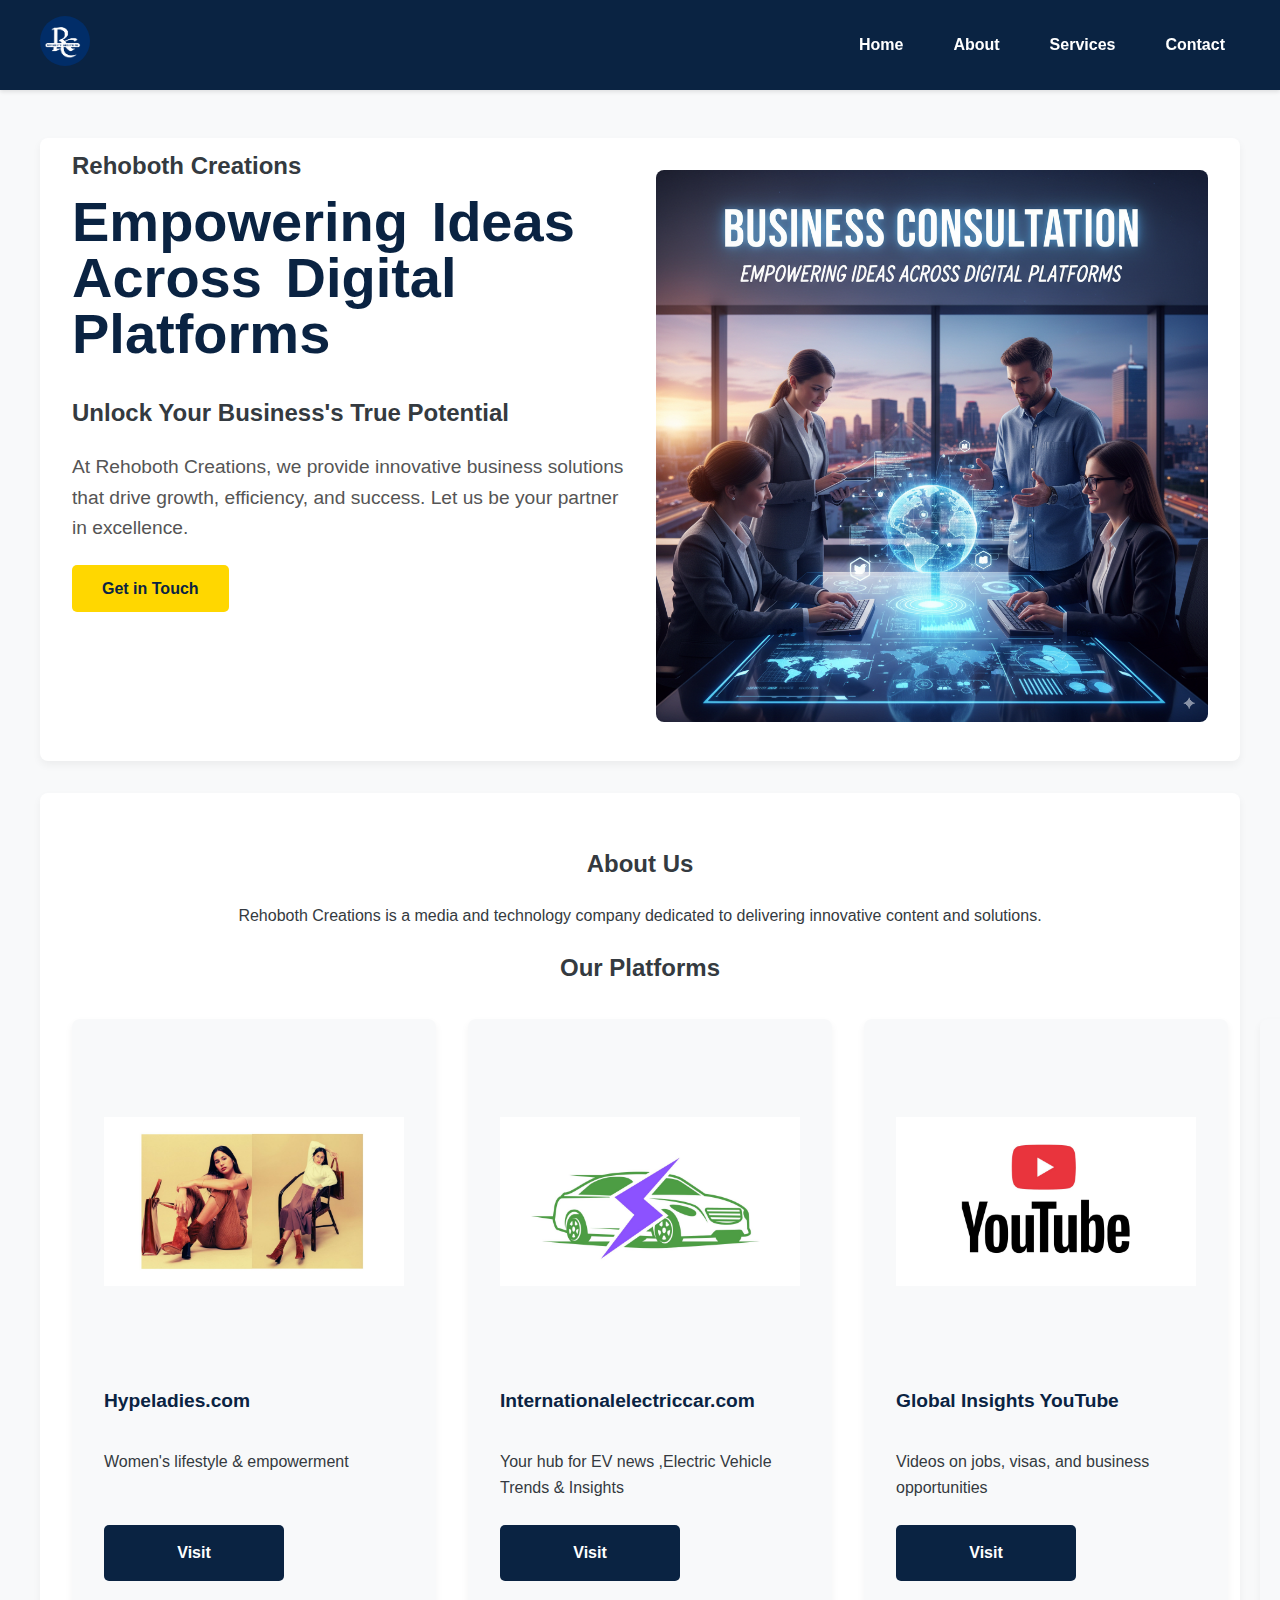
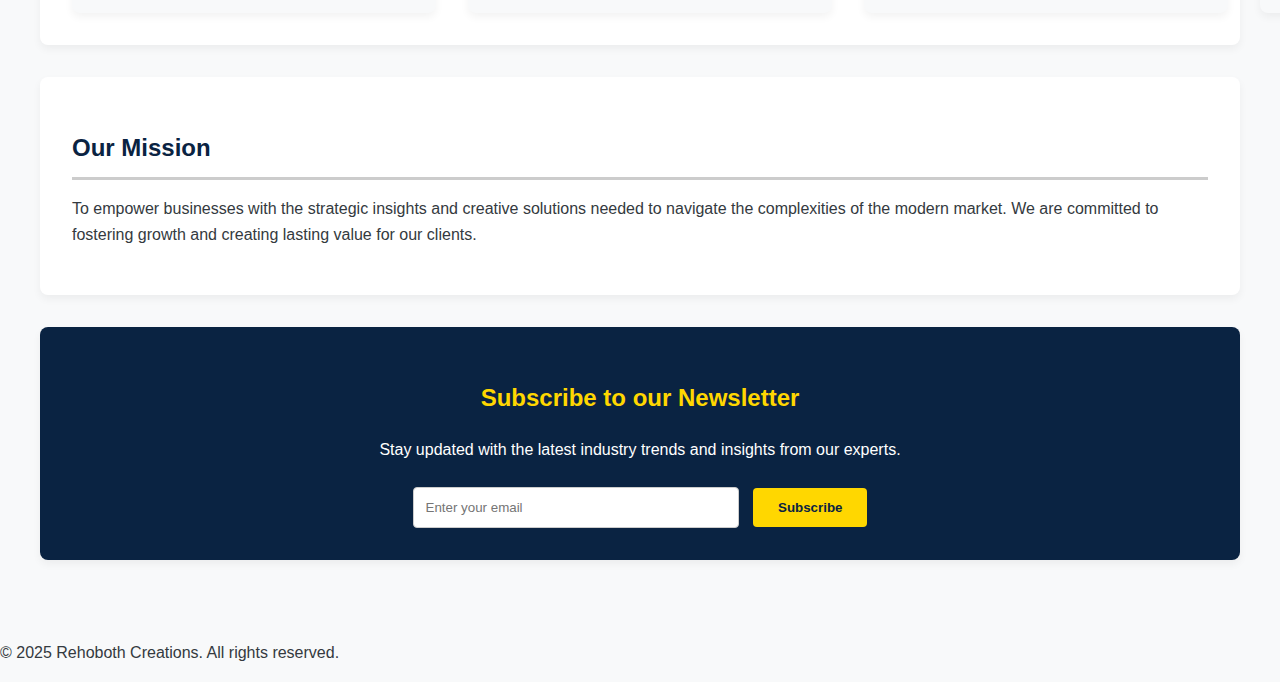
<file: index.html>
<!DOCTYPE html>
<html lang="en">
<head>
    <meta charset="UTF-8">
    <meta name="viewport" content="width=device-width, initial-scale=1.0">
    <title>Rehoboth Creations</title>
    <link rel="stylesheet" href="style.css" />
    <script src="script.js" defer></script>
</head>
<body>
    <header>
        <nav>
            <a href="index.html" class="logo">
                <img src="rehoboth creations.png" alt="Rehoboth Creations Logo">
            </a>
            <div class="menu-toggle">
                <span></span>
                <span></span>
                <span></span>
            </div>
            <ul>
                <li><a href="index.html">Home</a></li>
                <li><a href="about.html">About</a></li>
                <li class="dropdown">
                    <a href="services.html">Services</a>
                    <ul class="dropdown-menu">
                        <li><a href="business-consultant.html">Business Consultant</a></li>
                    </ul>
                </li>
                <li><a href="contact.html">Contact</a></li>
            </ul>
        </nav>
    </header>
    <main>
        <section id="hero">
            <div class="hero-content">
                <h2 style="margin-top: -1rem; margin-bottom: 1rem;">Rehoboth Creations</h2>
                <h1>Empowering Ideas Across Digital Platforms</h1>
                <h2 style="margin-top: 2rem;">Unlock Your Business's True Potential</h2>
                <p>At Rehoboth Creations, we provide innovative business solutions that drive growth, efficiency, and success. Let us be your partner in excellence.</p>
                <a href="contact.html" class="cta-button">Get in Touch</a>
            </div>
            <div class="hero-image">
                <img src="business consultation.png" alt="Business meeting and planning">
            </div>
        </section>

        <section id="about-platforms">
            <h2>About Us</h2>
            <p>Rehoboth Creations is a media and technology company dedicated to delivering innovative content and solutions.</p>
            
            <h2 id="platforms">Our Platforms</h2>
            <div class="platforms-grid">
                <div class="platform-card">
                <img src="fashion.jpg" alt="Fashion">
                <h3>Hypeladies.com</h3>
                <p class="platform-card-description">Women's lifestyle & empowerment </p>
                <a href="https://Hypeladies.com" class="cta-button cta-button-alt" style="width: 120px; text-align: center;">Visit</a>
                </div>
                <div class="platform-card">
                <img src="electric car.jpg" alt="Electric Car">
                <h3>Internationalelectriccar.com</h3>
                <p class="platform-card-description">Your hub for EV news ,Electric Vehicle Trends & Insights</p>
                <a href="https://Internationalelectriccar.com" class="cta-button cta-button-alt" style="width: 120px; text-align: center;">Visit</a>
                </div>
                <div class="platform-card">
                <img src="social media (1).jpg" alt="Social Media">
                <h3>Global Insights YouTube</h3>
                <p class="platform-card-description">Videos on jobs, visas, and business opportunities</p>
                <a href="https://www.youtube.com/@globalinsightstamil" class="cta-button cta-button-alt" style="width: 120px; text-align: center;">Visit</a>
                </div>
                <div class="platform-card">
                <img src="social media.jpg" alt="Social Media Pages">
                <h3>Social Media Pages</h3>
                <p class="platform-card-description">Join us on Social Media for daily updates</p>
                <a href="#" class="cta-button cta-button-alt" style="width: 120px; text-align: center;">Visit</a>
                </div>
            </div>
        </section>

        <section id="mission">
            <h2>Our Mission</h2>
            <p>To empower businesses with the strategic insights and creative solutions needed to navigate the complexities of the modern market. We are committed to fostering growth and creating lasting value for our clients.</p>
        </section>

        <section id="subscribe">
            <h2>Subscribe to our Newsletter</h2>
            <p>Stay updated with the latest industry trends and insights from our experts.</p>
            <form action="subscribe.php" method="post">
                <input type="email" name="email" placeholder="Enter your email" required>
                <button type="submit">Subscribe</button>
            </form>
        </section>
    </main>
    <footer>
        <p>&copy; 2025 Rehoboth Creations. All rights reserved.</p>
    </footer>
</body>
</html>
</file>
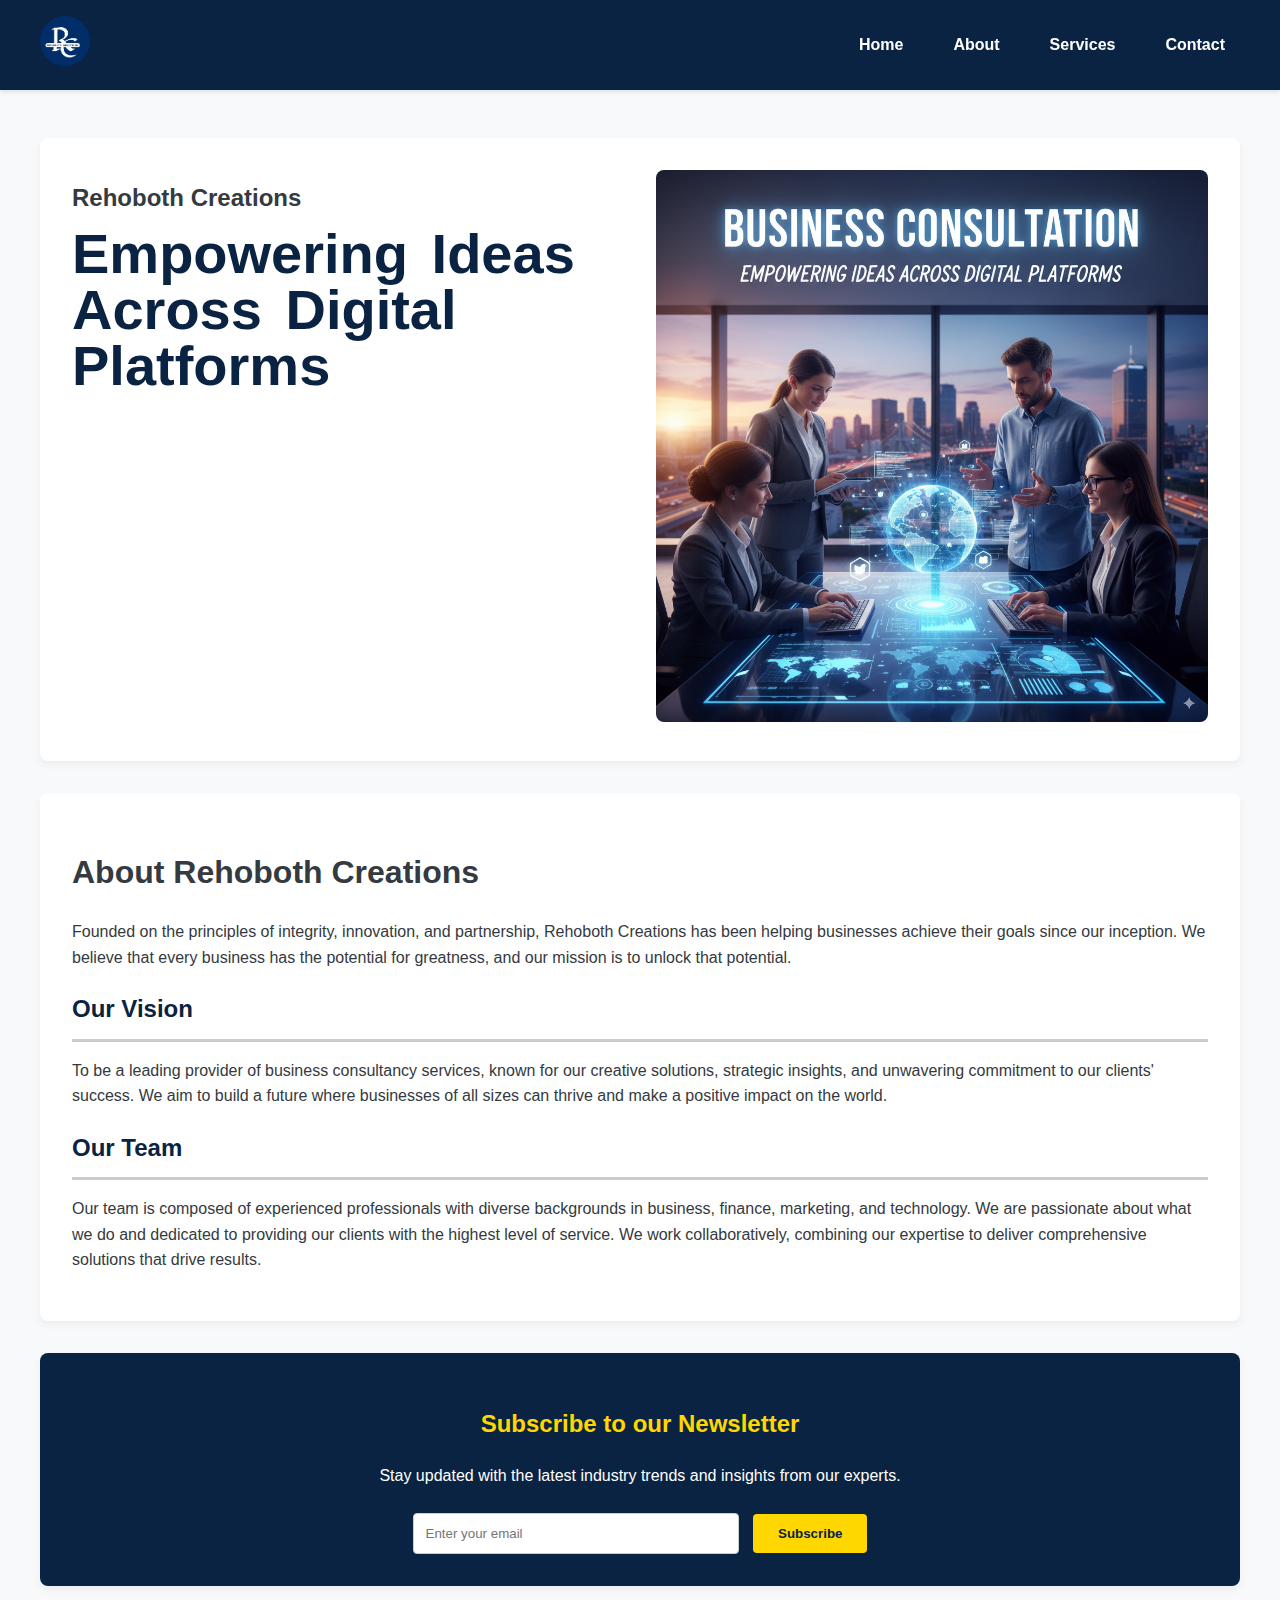
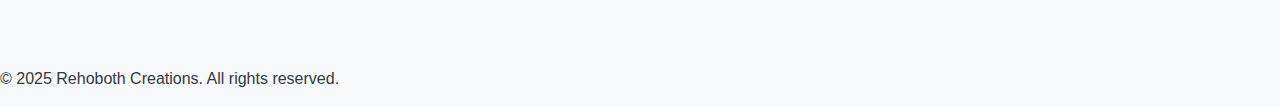
<file: about.html>
<!DOCTYPE html>
<html lang="en">
<head>
    <meta charset="UTF-8">
    <meta name="viewport" content="width=device-width, initial-scale=1.0">
    <title>About Us - Rehoboth Creations</title>
    <link rel="stylesheet" href="style.css" />
    <script src="script.js" defer></script>
</head>
<body>
    <header>
        <nav>
            <a href="index.html" class="logo">
                <img src="rehoboth creations.png" alt="Rehoboth Creations Logo">
            </a>
            <div class="menu-toggle">
                <span></span>
                <span></span>
                <span></span>
            </div>
            <ul>
                <li><a href="index.html">Home</a></li>
                <li><a href="about.html">About</a></li>
                <li class="dropdown">
                    <a href="services.html">Services</a>
                    <ul class="dropdown-menu">
                        <li><a href="business-consultant.html">Business Consultant</a></li>
                    </ul>
                </li>
                <li><a href="contact.html">Contact</a></li>
            </ul>
        </nav>
    </header>
    <main>
        <section id="hero">
            <div class="hero-content">
                <h2 style="margin-top: 1rem; margin-bottom: 1rem;">Rehoboth Creations</h2>
                <h1>Empowering Ideas Across Digital Platforms</h1>                
            </div>
            <div class="hero-image">
                <img src="business consultation.png" alt="Business meeting and planning">
            </div>
        </section>
        <section id="about-us">
            <div class="about-content">
                <h1>About Rehoboth Creations</h1>
                <p>Founded on the principles of integrity, innovation, and partnership, Rehoboth Creations has been helping businesses achieve their goals since our inception. We believe that every business has the potential for greatness, and our mission is to unlock that potential.</p>
                
                <h2>Our Vision</h2>
                <p>To be a leading provider of business consultancy services, known for our creative solutions, strategic insights, and unwavering commitment to our clients' success. We aim to build a future where businesses of all sizes can thrive and make a positive impact on the world.</p>

                <h2>Our Team</h2>
                <p>Our team is composed of experienced professionals with diverse backgrounds in business, finance, marketing, and technology. We are passionate about what we do and dedicated to providing our clients with the highest level of service. We work collaboratively, combining our expertise to deliver comprehensive solutions that drive results.</p>
            </div>
        </section>
    <section id="subscribe">
            <h2>Subscribe to our Newsletter</h2>
            <p>Stay updated with the latest industry trends and insights from our experts.</p>
            <form action="subscribe.php" method="post">
                <input type="email" name="email" placeholder="Enter your email" required>
                <button type="submit">Subscribe</button>
            </form>
        </section>
    </main>
    <footer>
        <p>&copy; 2025 Rehoboth Creations. All rights reserved.</p>
    </footer>
</body>
</html>
</file>
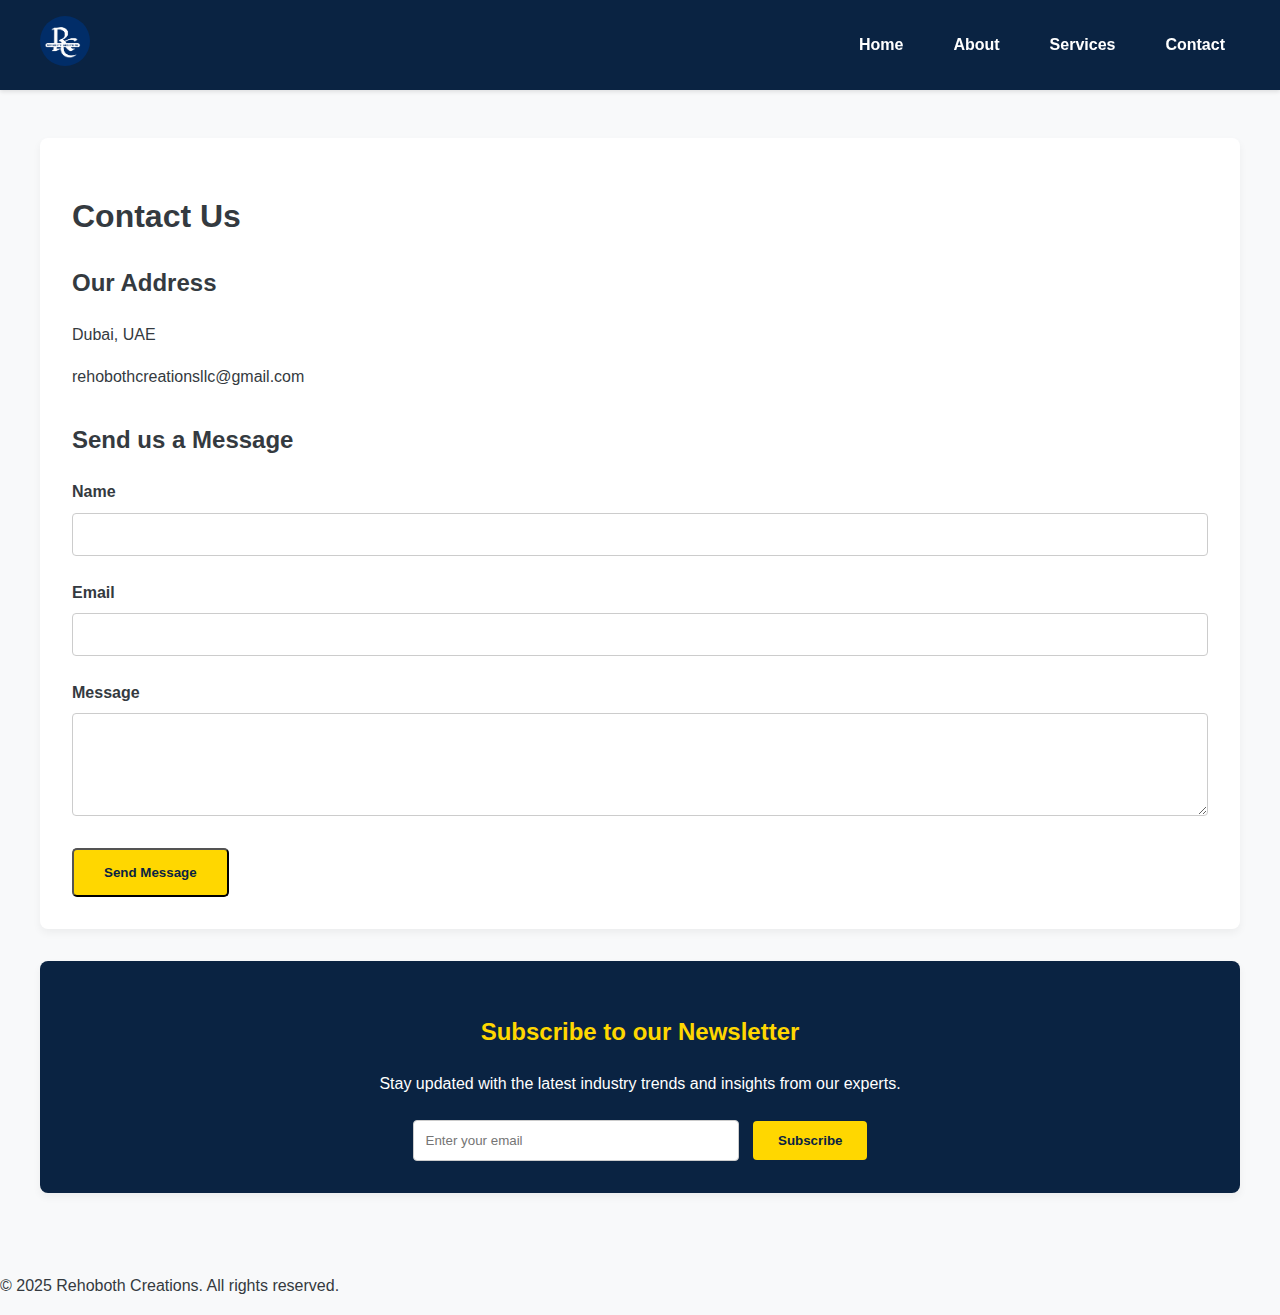
<file: contact.html>
<!DOCTYPE html>
<html lang="en">
<head>
    <meta charset="UTF-8">
    <meta name="viewport" content="width=device-width, initial-scale=1.0">
    <title>Contact Us - Rehoboth Creations</title>
    <link rel="stylesheet" href="style.css" />
    <script src="script.js" defer></script>
</head>
<body>
    <header>
        <nav>
            <a href="index.html" class="logo">
                <img src="rehoboth creations.png" alt="Rehoboth Creations Logo">
            </a>
            <div class="menu-toggle">
                <span></span>
                <span></span>
                <span></span>
            </div>
            <ul>
                <li><a href="index.html">Home</a></li>
                <li><a href="about.html">About</a></li>
                <li class="dropdown">
                    <a href="services.html">Services</a>
                    <ul class="dropdown-menu">
                        <li><a href="business-consultant.html">Business Consultant</a></li>
                    </ul>
                </li>
                <li><a href="contact.html">Contact</a></li>
            </ul>
        </nav>
    </header>
    <main>
        <section id="contact-details">
            <h1>Contact Us</h1>
            <div class="contact-info">
                <h2>Our Address</h2>
                <p>Dubai, UAE</p>
                <p>rehobothcreationsllc@gmail.com</p>
                
            </div>
            <div class="contact-form">
                <h2>Send us a Message</h2>
                <form action="contact.php" method="post">
                    <div class="form-group">
                        <label for="name">Name</label>
                        <input type="text" id="name" name="name" required>
                    </div>
                    <div class="form-group">
                        <label for="email">Email</label>
                        <input type="email" id="email" name="email" required>
                    </div>
                    <div class="form-group">
                        <label for="message">Message</label>
                        <textarea id="message" name="message" rows="5" required></textarea>
                    </div>
                    <button type="submit" class="cta-button">Send Message</button>
                </form>
            </div>
        </section>
    <section id="subscribe">
            <h2>Subscribe to our Newsletter</h2>
            <p>Stay updated with the latest industry trends and insights from our experts.</p>
            <form action="subscribe.php" method="post">
                <input type="email" name="email" placeholder="Enter your email" required>
                <button type="submit">Subscribe</button>
            </form>
        </section>
    </main>
    <footer>
        <p>&copy; 2025 Rehoboth Creations. All rights reserved.</p>
    </footer>
</body>
</html>
</file>
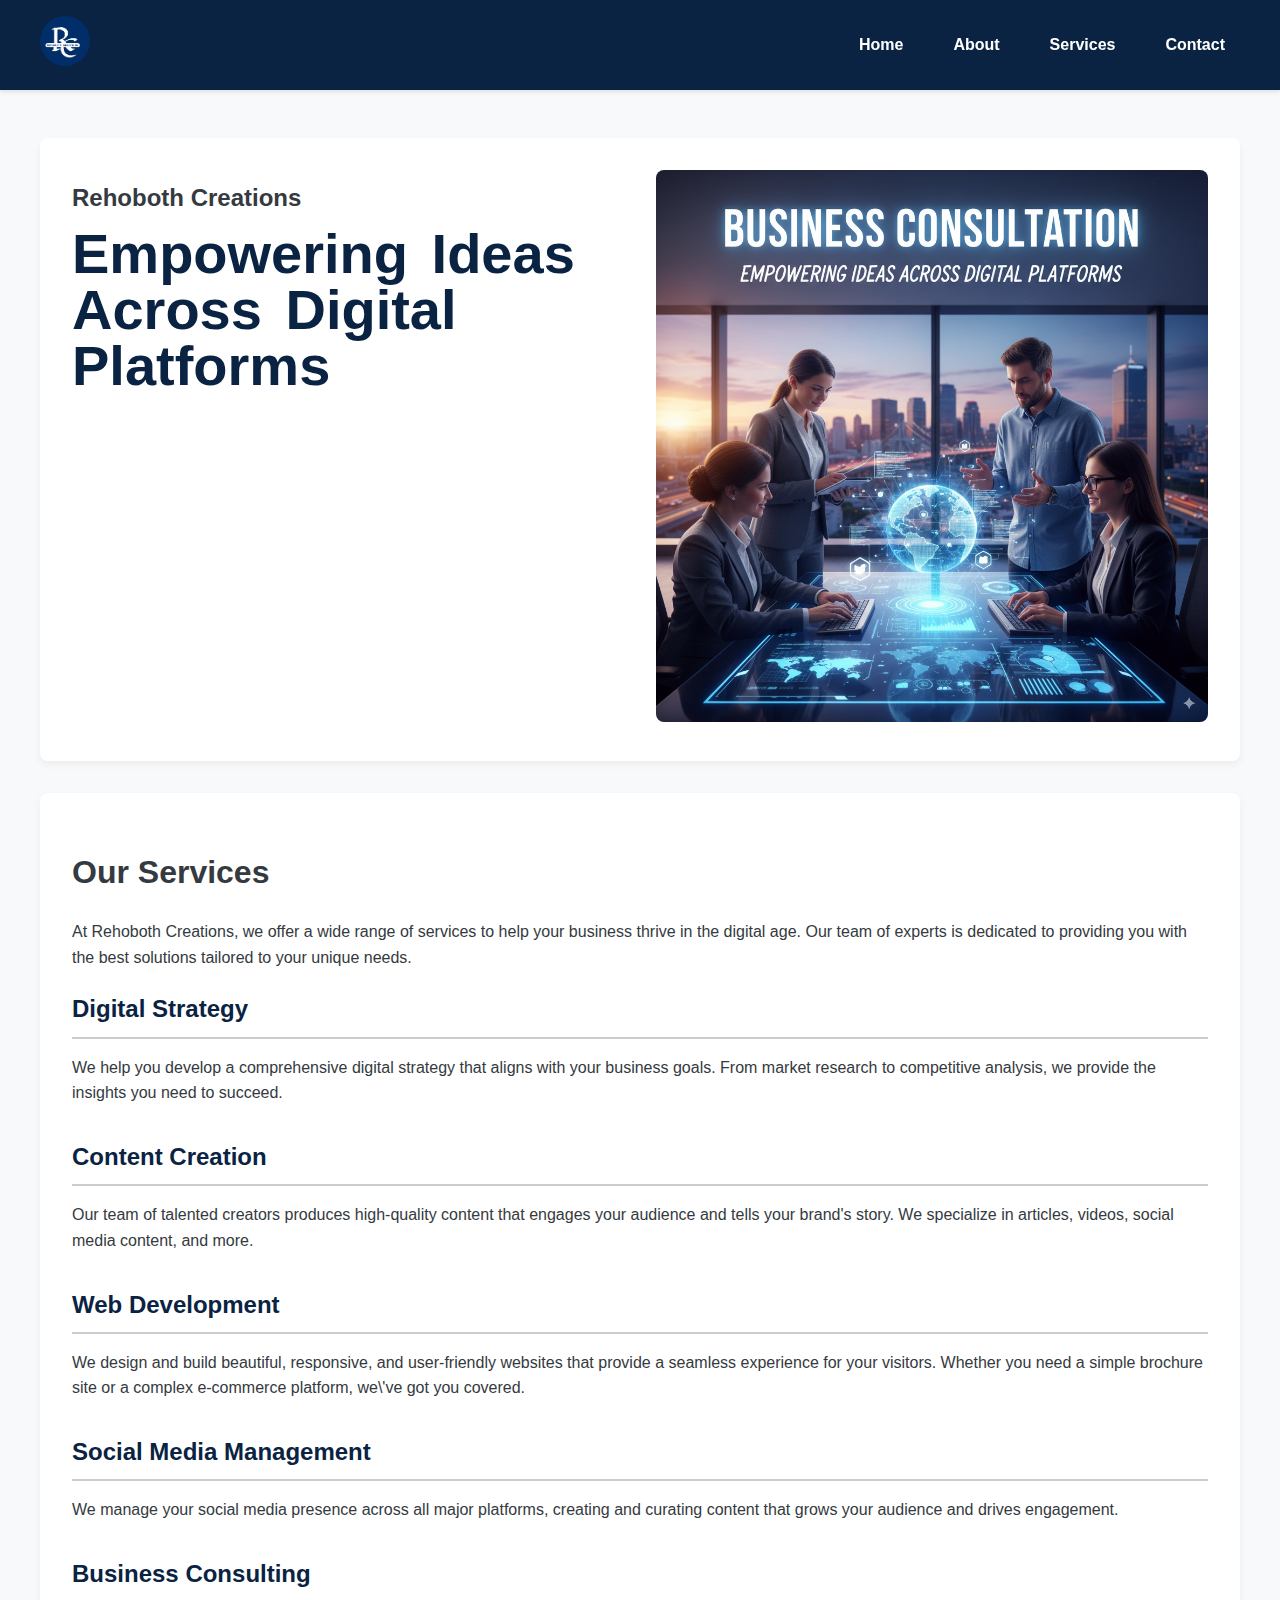
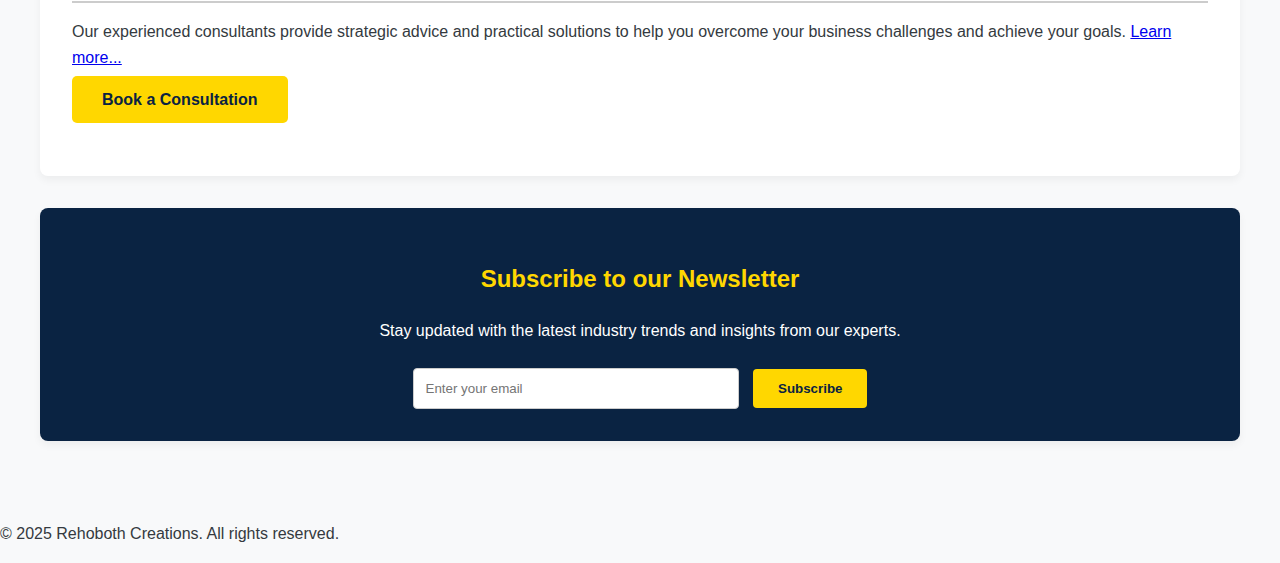
<file: services.html>
<!DOCTYPE html>
<html lang="en">
<head>
    <meta charset="UTF-8">
    <meta name="viewport" content="width=device-width, initial-scale=1.0">
    <title>Services - Rehoboth Creations</title>
    <link rel="stylesheet" href="style.css" />
    <script src="script.js" defer></script>
</head>
<body>
    <header>
        <nav>
            <a href="index.html" class="logo">
                <img src="rehoboth creations.png" alt="Rehoboth Creations Logo">
            </a>
            <div class="menu-toggle">
                <span></span>
                <span></span>
                <span></span>
            </div>
            <ul>
                <li><a href="index.html">Home</a></li>
                <li><a href="about.html">About</a></li>
                <li class="dropdown">
                    <a href="services.html">Services</a>
                    <ul class="dropdown-menu">
                        <li><a href="business-consultant.html">Business Consultant</a></li>
                    </ul>
                </li>
                <li><a href="contact.html">Contact</a></li>
            </ul>
        </nav>
    </header>
    <main>
       <section id="hero">
            <div class="hero-content">
                <h2 style="margin-top: 1rem; margin-bottom: 1rem;">Rehoboth Creations</h2>
                <h1>Empowering Ideas Across Digital Platforms</h1>                
            </div>
            <div class="hero-image">
                <img src="business consultation.png" alt="Business meeting and planning">
            </div>
        </section>
        <section id="services-list">
            <h1>Our Services</h1>
            <p>At Rehoboth Creations, we offer a wide range of services to help your business thrive in the digital age. Our team of experts is dedicated to providing you with the best solutions tailored to your unique needs.</p>

            <div class="service-item">
                <h2>Digital Strategy</h2>
                <p>We help you develop a comprehensive digital strategy that aligns with your business goals. From market research to competitive analysis, we provide the insights you need to succeed.</p>
                
            </div>

            <div class="service-item">
                <h2>Content Creation</h2>
                <p>Our team of talented creators produces high-quality content that engages your audience and tells your brand's story. We specialize in articles, videos, social media content, and more.</p>
            </div>

            <div class="service-item">
                <h2>Web Development</h2>
                <p>We design and build beautiful, responsive, and user-friendly websites that provide a seamless experience for your visitors. Whether you need a simple brochure site or a complex e-commerce platform, we\'ve got you covered.</p>
            </div>

            <div class="service-item">
                <h2>Social Media Management</h2>
                <p>We manage your social media presence across all major platforms, creating and curating content that grows your audience and drives engagement.</p>
            </div>

            <div class="service-item">
                <h2>Business Consulting</h2>
                <p>Our experienced consultants provide strategic advice and practical solutions to help you overcome your business challenges and achieve your goals. <a href="business-consultant.html">Learn more...</a></p>
                <a href="contact.html" class="cta-button">Book a Consultation</a>
            </div>
        </section>
    <section id="subscribe">
            <h2>Subscribe to our Newsletter</h2>
            <p>Stay updated with the latest industry trends and insights from our experts.</p>
            <form action="subscribe.php" method="post">
                <input type="email" name="email" placeholder="Enter your email" required>
                <button type="submit">Subscribe</button>
            </form>
        </section>
    </main>
    <footer>
        <p>&copy; 2025 Rehoboth Creations. All rights reserved.</p>
    </footer>
</body>
</html>
</file>
<file: style.css>
/* Basic Styles */
body {
    font-family: 'Segoe UI', Tahoma, Geneva, Verdana, sans-serif;
    margin: 0;
    background-color: #f8f9fa;
    color: #343a40;
    line-height: 1.6;
}

/* Header and Navigation */
header {
    background-color: #0A2342; /* Dark Blue */
    padding: 1rem;
    box-shadow: 0 2px 4px rgba(0,0,0,0.1);
    position: sticky;
    top: 0;
    z-index: 1000;
}

nav {
    display: flex;
    justify-content: space-between;
    align-items: center;
    max-width: 1200px;
    margin: 0 auto;
}

.logo img {
    height: 50px;
    width: 50px;
    border-radius: 50%;
    object-fit: cover;
}

nav ul {
    list-style: none;
    margin: 0;
    padding: 0;
    display: flex;
}

nav ul li {
    margin-left: 20px;
}

nav ul li a {
    text-decoration: none;
    color: #fff; /* White text */
    font-weight: bold;
    padding: 8px 15px;
    border-radius: 4px;
    transition: background-color 0.3s, color 0.3s;
}

nav ul li a:hover, .dropdown:hover > a {
    background-color: #FFD700; /* Gold */
    color: #0A2342; /* Dark Blue */
}

/* Dropdown Menu */
.dropdown-menu {
    display: none;
    position: absolute;
    background-color: #fff;
    box-shadow: 0 8px 16px rgba(0,0,0,0.2);
    list-style: none;
    padding: 10px 0;
    margin-top: 5px;
    border-radius: 4px;
    min-width: 180px;
}

.dropdown:hover .dropdown-menu {
    display: block;
}

.dropdown-menu li {
    margin: 0;
}

.dropdown-menu li a {
    display: block;
    padding: 12px 20px;
    color: #333;
}

.dropdown-menu li a:hover {
    background-color: #f1f1f1;
}

/* Hamburger Menu */
.menu-toggle {
    display: none;
    flex-direction: column;
    cursor: pointer;
}

.menu-toggle span {
    height: 3px;
    width: 25px;
    background: #fff;
    margin-bottom: 5px;
    border-radius: 2px;
}

/* Main Content */
main {
    max-width: 1200px;
    margin: 2rem auto;
    padding: 1rem;
}

section {
    background-color: #fff;
    padding: 2rem;
    margin-bottom: 2rem;
    border-radius: 8px;
    box-shadow: 0 4px 8px rgba(0,0,0,0.05);
}

/* Hero Section */
#hero {
    display: grid;
    grid-template-columns: 1fr 1fr;
    align-items: start;
    gap: 2rem;
}

.hero-content h2:first-child {
    margin-top: 0;
    margin-bottom: 0;
    line-height: 1;
    font-size: 1.5rem;
}

.hero-content h1 {
    font-size: 3.5rem;
    color: #0A2342; /* Dark Blue */
    margin-top: 0;
    margin-bottom: 0;
    line-height: 1;
    word-spacing: 0.5rem;
}

.hero-content p {
    font-size: 1.2rem;
    color: #555;
    margin-bottom: 2rem;
}

.cta-button {
    background-color: #FFD700; /* Gold */
    color: #0A2342; /* Dark Blue */
    padding: 15px 30px;
    text-decoration: none;
    font-weight: bold;
    border-radius: 5px;
    transition: background-color 0.3s;
}

.cta-button:hover {
    background-color: #e6c300;
}

.cta-button-alt {
    background-color: #0A2342; /* Dark Blue */
    color: #fff; /* White text */
}

.cta-button-alt:hover {
    background-color: #001f3f; /* Darker Blue */
}

.hero-image img {
    max-width: 100%;
    height: auto;
    border-radius: 8px;
}

/* About Platforms Section */
#about-platforms {
    text-align: center;
}

.platforms-grid {
    display: grid;
    grid-template-columns: repeat(4, 1fr);
    gap: 2rem;
    margin-top: 2rem;
}

.platform-card {
    background-color: #f8f9fa;
    padding: 2rem;
    border-radius: 8px;
    box-shadow: 0 4px 8px rgba(0,0,0,0.05);
    text-align: left;
    display: flex;
    flex-direction: column;
}

.platform-card .cta-button {
    margin-top: auto;
}

.platform-card img {
    height: 300px;
    width: 300px;
    object-fit: contain;
    margin-bottom: 1rem;
    display: block;
    margin-left: auto;
    margin-right: auto;
}

.platform-card h3 {
    color: #0A2342; /* Dark Blue */
    margin-bottom: 1rem;
    font-size: 1.2rem;
    white-space: nowrap;
    overflow: hidden;
    text-overflow: ellipsis;
}

/* Service Item Section */
.service-item {
    margin-bottom: 2rem;
}

.service-item h2 {
    color: #0A2342; /* Dark Blue */
    border-bottom: 2px solid #ccc; /* Grey */
    padding-bottom: 0.5rem;
    margin-bottom: 1rem;
}

/* Contact Form */
.contact-info {
    margin-bottom: 2rem;
}

.contact-form .form-group {
    margin-bottom: 1.5rem;
}

.contact-form label {
    display: block;
    margin-bottom: 0.5rem;
    font-weight: bold;
}

.contact-form input,
.contact-form textarea {
    width: 100%;
    padding: 0.8rem;
    border: 1px solid #ccc;
    border-radius: 4px;
    box-sizing: border-box;
}

/* Other Sections */
#mission h2, #about-us h2, #service-details h2 {
    color: #0A2342; /* Dark Blue */
    border-bottom: 3px solid #ccc; /* Grey */
    padding-bottom: 10px;
    margin-bottom: 1rem;
}

#service-details ul {
    list-style: none;
    padding: 0;
}

#service-details ul li {
    background: url('checkmark.svg') no-repeat left center;
    background-size: 20px;
    padding-left: 35px;
    margin-bottom: 10px;
    font-size: 1.1rem;
}

/* Subscribe Section */
#subscribe {
    text-align: center;
    background-color: #0A2342; /* Dark Blue */
    color: #fff;
}

#subscribe h2 {
    color: #FFD700; /* Gold */
    border: none;
}

#subscribe p {
    margin-bottom: 1.5rem;
}

#subscribe input[type="email"] {
    padding: 12px;
    width: 300px;
    border: 1px solid #ccc;
    border-radius: 4px;
    margin-right: 10px;
}

#subscribe button {
    padding: 12px 25px;
    background-color: #FFD700; /* Gold */
    color: #0A2342; /* Dark Blue */
    border: none;
    border-radius: 4px;
    cursor: pointer;
    font-weight: bold;
    transition: background-color 0.3s;
}

#subscribe button:hover {
    background-color: #e6c300;
}

.platform-card-description {
    min-height: 60px;
}

/* Responsive Design */
@media (max-width: 768px) {
    nav {
        position: relative;
    }

    nav ul {
        display: none;
        flex-direction: column;
        position: absolute;
        top: 100%;
        left: 0;
        width: 100%;
        background-color: #0A2342;
        padding: 1rem 0;
        box-shadow: 0 4px 8px rgba(0,0,0,0.1);
    }

    nav ul.active {
        display: flex;
    }

    nav ul li {
        margin: 0;
        width: 100%;
    }

    nav ul li a {
        display: block;
        padding: 12px 20px;
    }

    .dropdown-menu {
        display: block;
        position: static;
        background-color: transparent;
        box-shadow: none;
        padding: 0;
        margin: 0;
        border-radius: 0;
    }

    .dropdown-menu li a {
        padding: 10px 20px 10px 40px;
        color: #fff;
    }

    .dropdown-menu li a:hover {
        background-color: #FFD700;
        color: #0A2342;
    }

    .menu-toggle {
        display: flex;
    }

    #hero {
        grid-template-columns: 1fr;
        gap: 1rem;
    }

    .hero-content h1 {
        font-size: 2.5rem;
    }

    .hero-content p {
        font-size: 1rem;
    }

    .platforms-grid {
        grid-template-columns: 1fr;
    }

    .platform-card h3 {
        font-size: 1rem;
    }

    #subscribe input[type="email"] {
        width: 100%;
        margin-bottom: 10px;
    }

    #subscribe button {
        width: 100%;
    }

    section {
        padding: 1rem;
    }
}

@media (max-width: 480px) {
    .hero-content h1 {
        font-size: 2rem;
    }

    .cta-button {
        padding: 12px 20px;
        font-size: 0.9rem;
    }

    .platform-card {
        padding: 1rem;
    }
}
</file>
